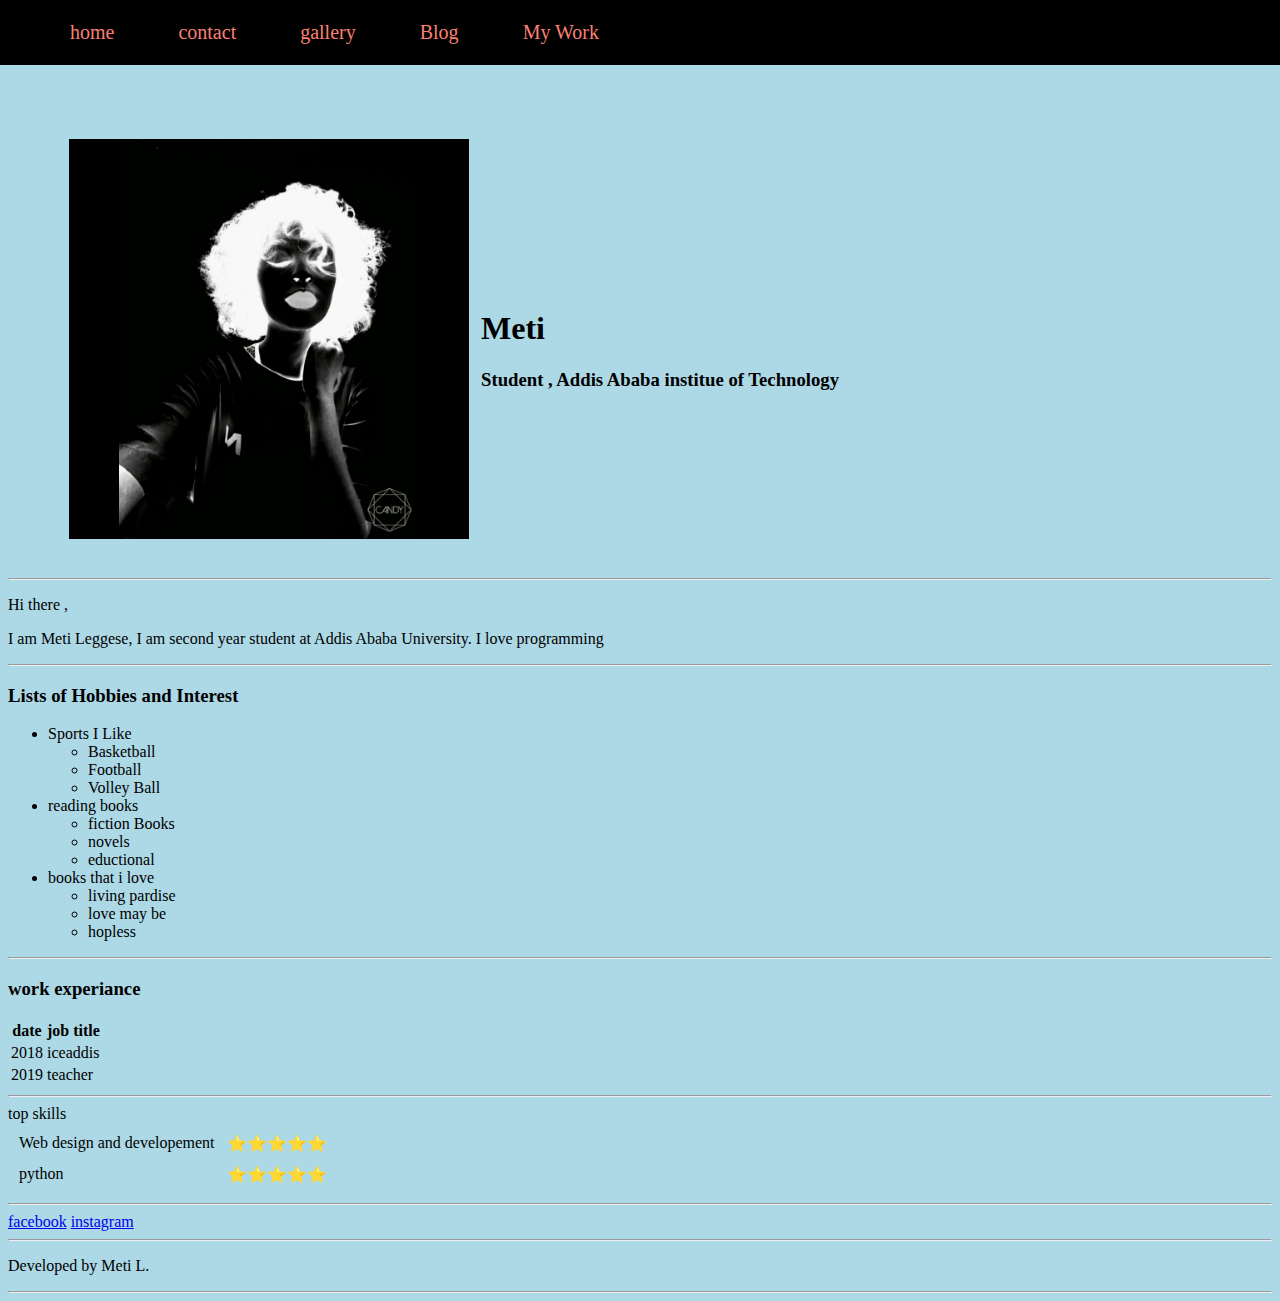
<file: index.html>
<!DOCTYPE html>
<html lang="en">
<head>
    <meta charset="UTF-8">
    <meta name="viewport" content="width=device-width, initial-scale=1.0">
    <meta http-equiv="X-UA-Compatible" content="ie=edge">
    <link rel="icon" href="icon.jpg">
    <link rel="stylesheet" href="./asset/css/style.css">
    <title>Meti

    </title>
</head>
<body>
    <header class="header">
        <nav>
            <ul>
                <li><a href="index.html ">home</a></li>
                <li><a href="contact.html">contact</a></li>
                <li><a href="gallery.html">gallery</a></li>
                <li><a href="blog.html">Blog</a></li>
                <li><a href="MyWork.html"> My Work </a></li>
            </ul>
        </nav>
    </header>
    <table cellspacing="10">
        <tr>
            <td>
                
    <img src="./asset/image/pp.jpg" alt="my pic" width="50%" height="50%" srcset="">
            </td>
            <td>
                    <h1>Meti</h1>
                    <h3>Student , Addis Ababa institue of Technology</h3>  
            </td>
        </tr>
    </table>
    <hr>
      
    <p>Hi there , </p>
    <p>I am Meti Leggese, I am second year student at Addis Ababa University. I love programming </p>
   <hr>

   
   <h3>Lists of Hobbies and Interest</h3>
   <ul> <li>Sports I Like
       <ul>
           <li>Basketball</li>
           <li>Football</li>
           <li>Volley Ball</li>
       </ul>

   </li>
   <li>reading books
       <ul>
           <li>fiction Books</li>
           <li>novels</li>
           <li>eductional </li>
       </ul>

   </li>
   <li>books that i love
       <ul>
           <li>living pardise</li>
           <li>love may be</li>
           <li>hopless</li>
       </ul>
   </li>
   </ul>
    <hr>
    <h3> work experiance</h3>
    <table>
        <tr>
        <th>date</th> 
        <th>job title</th>
        </tr>
        <tr>
            <td>2018</td>
            <td>iceaddis</td>
        </tr>
        <tr>
            <td>2019</td>
            <td>teacher</td>
        </tr>
    </table>
    <hr>
    <!--  table-->
    <table cellspacing="10">top skills
        <tr>
            <td> Web design and developement</td>
            <td>⭐⭐⭐⭐⭐</td>
        </tr>
        <tr>
            <td>python</td>
            <td>⭐⭐⭐⭐⭐</td>
        </tr>
    </table>

    <hr>
    <a href="http://www.facebook.com" target="_blank">facebook</a>
    <a href="http://www.instagram.com" target="_blank">instagram</a>
    <hr>
<footer>
    <p>Developed by Meti L.</p>
    <hr></footer>
    <!--  -->

</body>
</html>
</file>
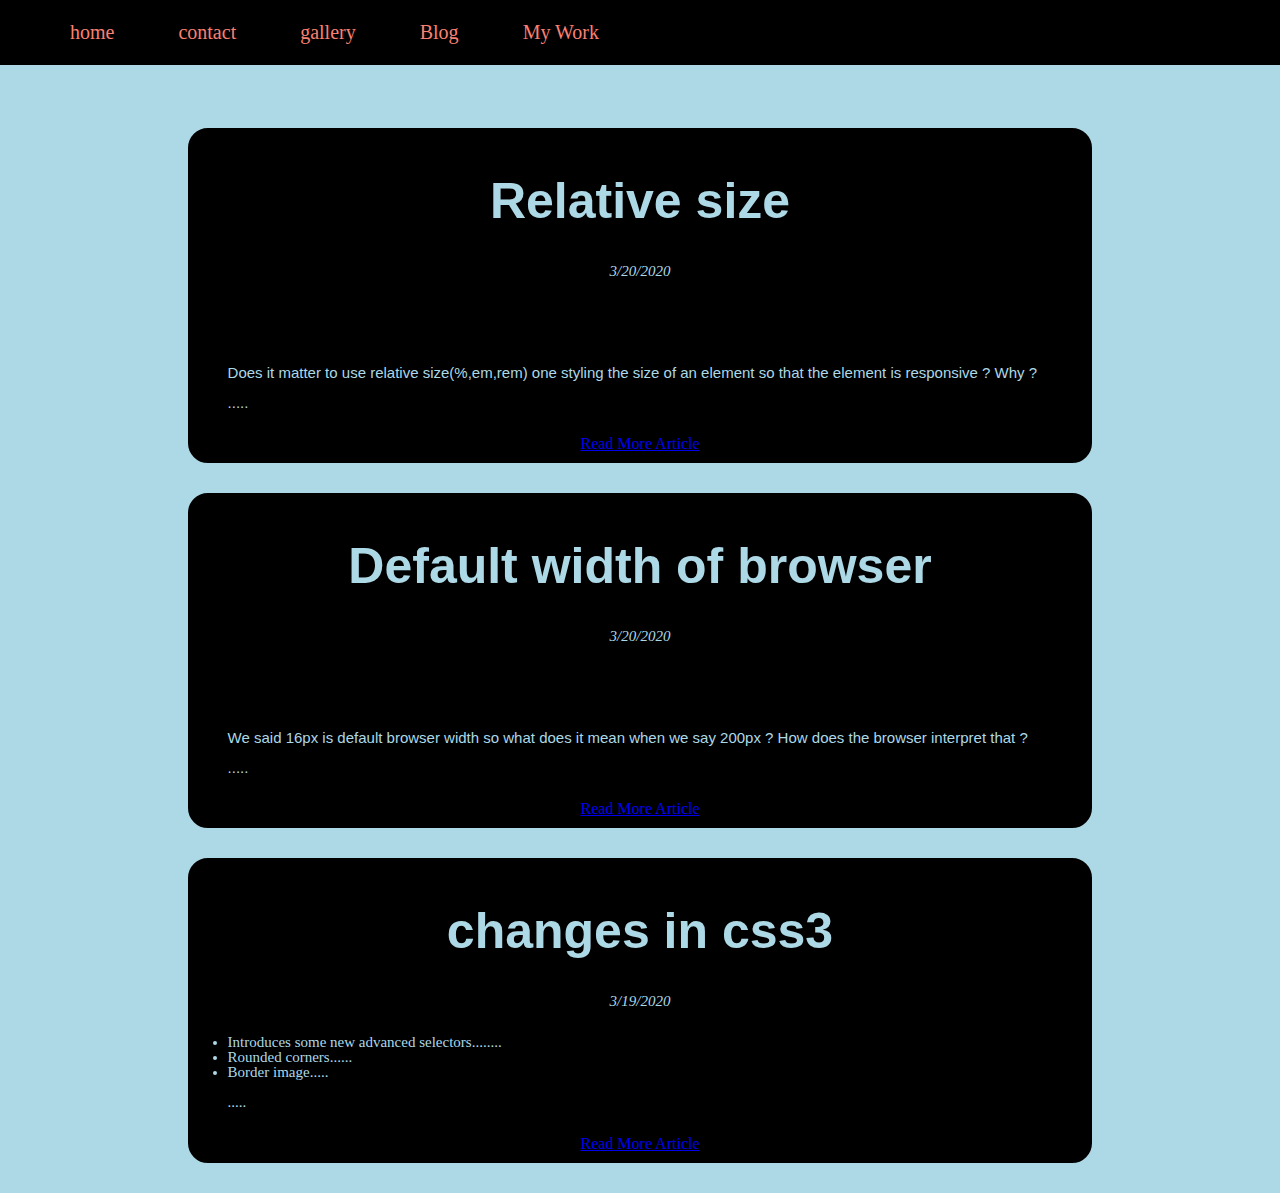
<file: blog.html>
<!DOCTYPE html>
<html lang="en">
<head>
    <meta charset="UTF-8">
    <meta name="viewport" content="width=device-width, initial-scale=1.0">
    <meta http-equiv="X-UA-Compatible" content="ie=edge">
    <title>Meti</title>
    <link rel="stylesheet" href="./asset/css/style.css">
  
</head>
<body>

  <header class="header">
      <nav>
          <ul>
              <li><a href="index.html ">home</a></li>
              <li><a href="contact.html">contact</a></li>
              <li><a href="gallery.html">gallery</a></li>
              <li><a href="blog.html">Blog</a></li>
              <li><a href="MyWork.html"> My Work </a></li>
          </ul>
      </nav>
  </header>
  <center>
    <div class="blog">
        <h1 class="title">Relative size</h1>
        <p class="date">3/20/2020</p>
        <article>
            <section>
          Does it matter to use relative size(%,em,rem) one styling the size of an element so that the element is responsive ? Why ?
          <p>.....</p>
          </section>
        </article>
        <a href="Relativesize.html" target="_blank" >Read More Article</Article></a>
        </div>
        <div class="blog">
            <h1 class="title">Default width of browser</h1>
            <p class="date">3/20/2020</p>
            <article>
                <section>
              We said 16px is default browser width so what does it mean when we say 200px ? How 
                does the browser interpret that ? 
              <p>.....</p>
              </section>
            </article>
            <a href="Browsersize.html" target="_blank" >Read More Article</Article></a>
            </div>
  
  <div class="blog">
  <h1 class="title">changes in css3</h1>
  <p class="date">3/19/2020</p>
  <article>
    <li>Introduces some new advanced selectors........</li>
    <li>Rounded corners......</li>
    <li>Border image.....</li>
    <p>.....</p>
  </article>
  <a href="changesOfCSS3.html" target="_blank" >Read More Article</Article></a>
  </div>
  </center>
  
  
</body>
</html>
</file>
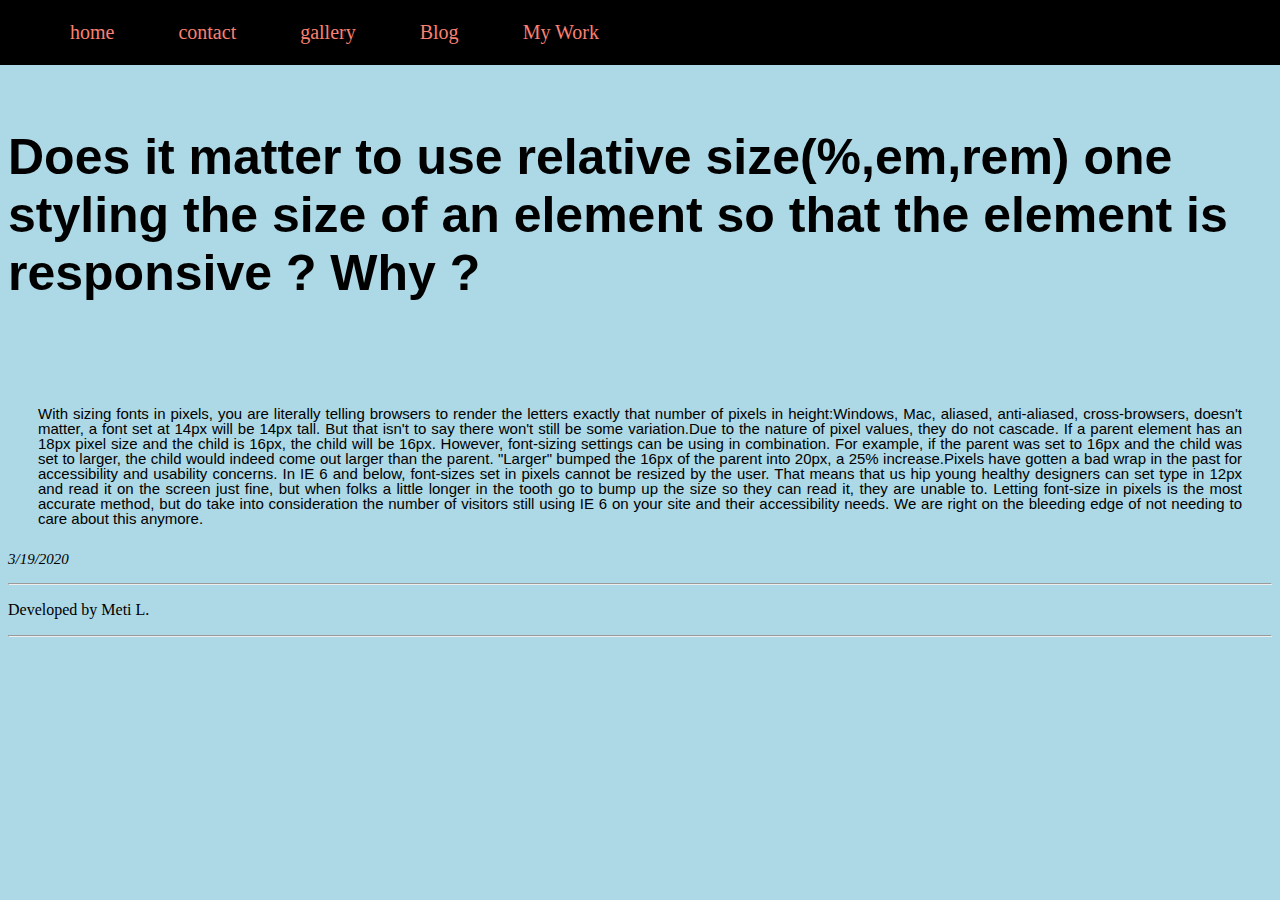
<file: Browsersize.html>
<!DOCTYPE html>
<html lang="en">
<head>
    <meta charset="UTF-8">
    <meta name="viewport" content="width=device-width, initial-scale=1.0">
    <meta http-equiv="X-UA-Compatible" content="ie=edge">
    <title>blog</title>
    <link rel="stylesheet" href="./asset/css/style.css">
    
</head>
<body>
  
  <header class="header">
      <nav>
          <ul>
              <li><a href="index.html ">home</a></li>
              <li><a href="contact.html">contact</a></li>
              <li><a href="gallery.html">gallery</a></li>
              <li><a href="blog.html">Blog</a></li>
              <li><a href="MyWork.html"> My Work </a></li>
          </ul>
      </nav>
  </header>
  </div>
   <h1 class="title">Does it matter to use relative size(%,em,rem) one styling the size of an element so that the element is responsive ? Why ?</h1>
  <article>
    <section>
        With sizing fonts in pixels, you are literally telling browsers to render the letters exactly that number of pixels in height:Windows, Mac, aliased, anti-aliased, cross-browsers, doesn't matter, a font set at 14px will be 14px tall. But that isn't to say there won't still be some variation.Due to the nature of pixel values, they do not cascade. If a parent element has an 18px pixel size and the child is 16px, the child will be 16px. However, font-sizing settings can be using in combination. For example, if the parent was set to 16px and the child was set to larger, the child would indeed come out larger than the parent. "Larger" bumped the 16px of the parent into 20px, a 25% increase.Pixels have gotten a bad wrap in the past for accessibility and usability concerns. In IE 6 and below, font-sizes set in pixels cannot be resized by the user. That means that us hip young healthy designers can set type in 12px and read it on the screen just fine, but when folks a little longer in the tooth go to bump up the size so they can read it, they are unable to. Letting font-size in pixels is the most accurate method, but do take into consideration the number of visitors still using IE 6 on your site and their accessibility needs. We are right on the bleeding edge of not needing to care about this anymore.
</section>
  </article>
  <p class="date">3/19/2020</p>
  <footer>
    <hr>
<p>Developed by Meti L.</p>
    <hr>
    </footer>
</body>
</html>
</file>
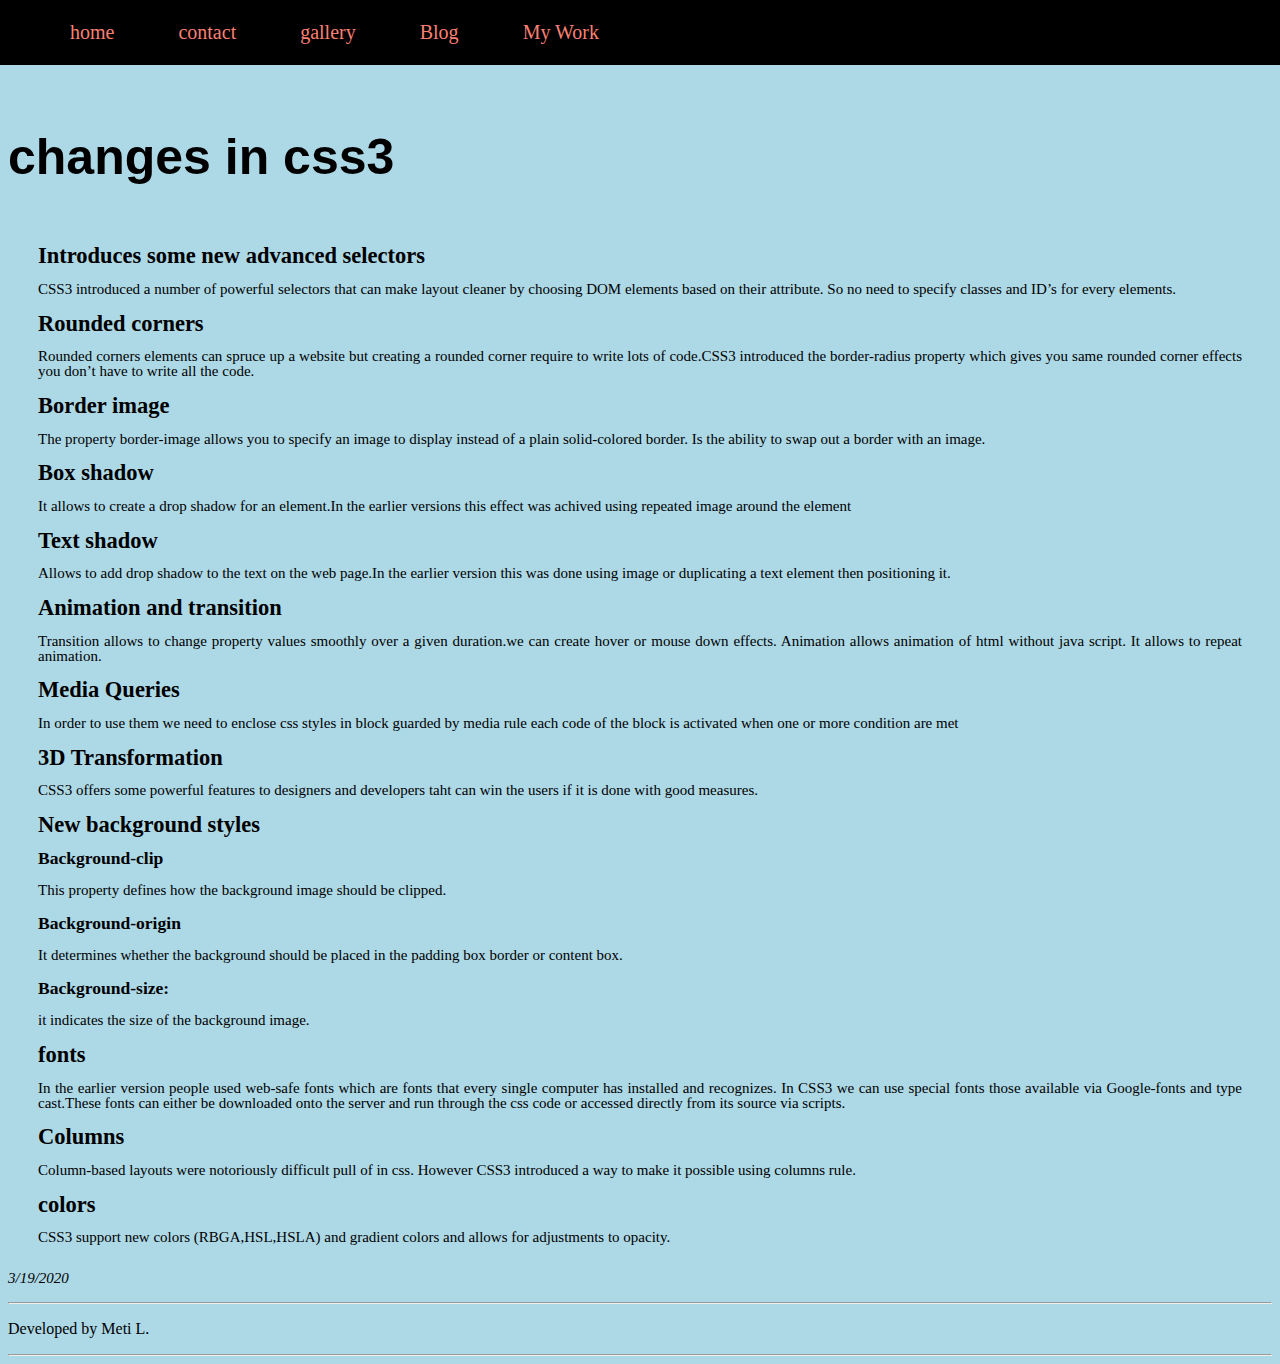
<file: changesOfCSS3.html>
<!DOCTYPE html>
<html lang="en">
<head>
    <meta charset="UTF-8">
    <meta name="viewport" content="width=device-width, initial-scale=1.0">
    <meta http-equiv="X-UA-Compatible" content="ie=edge">
    <title>Blog</title>
    <link rel="icon" href="icon.jpg">
    <link rel="stylesheet" href="./asset/css/style.css">
  
</head>
<body>
 
  <header class="header">
      <nav>
          <ul>
              <li><a href="index.html ">home</a></li>
              <li><a href="contact.html">contact</a></li>
              <li><a href="gallery.html">gallery</a></li>
              <li><a href="blog.html">Blog</a></li>
              <li><a href="MyWork.html"> My Work </a></li>
          </ul>
      </nav>
  </header>
  </div>
   <h1 class="title">changes in css3</h1>
  <article>
    <h2>Introduces some new advanced selectors</h2>
    CSS3 introduced a number of powerful selectors that can make layout cleaner by choosing DOM elements based on their attribute. So no need to specify classes and ID’s for every elements.
    <h2>Rounded corners</h2>
    Rounded corners elements can spruce up a website but creating a rounded corner require to write lots of code.CSS3 introduced the border-radius property which gives you same rounded corner effects you don’t have to write all the code.
    <h2>Border image</h2>
    The property border-image allows you to specify an image to display instead of a plain solid-colored border. Is the ability to swap out a border with an image.
    <h2>Box shadow</h2>
    It allows to create a drop shadow for an element.In the earlier versions this effect was achived using repeated image around the element 
    <h2>Text shadow</h2>
    Allows to add drop shadow to the text on the web page.In the earlier version this was done using image or duplicating a text element then positioning it.  
    <h2>Animation and transition</h2>
    Transition  allows to change property values smoothly over a given duration.we can create hover or mouse down effects.
    Animation allows animation of html without java script. It allows to repeat animation. 
    <h2>Media Queries</h2>
    In order to use them we need to enclose css styles in block guarded by media rule each code of the block is activated when one or more condition are met
    <h2>3D Transformation</h2>
    CSS3 offers some powerful features to designers and developers taht can win the users if it is done with good measures.
   <h2>New background styles</h2>
    <h3>Background-clip</h3>This property defines how the background image should be clipped.
    <h3>Background-origin</h3> It determines whether the background should be placed in the padding box border or content box.
    <h3>Background-size:</h3> it indicates the size of the background image.
    <h2> fonts</h2>
    In the earlier version people used web-safe fonts which are fonts that every single computer has installed and recognizes. In CSS3  we can use special fonts those available via Google-fonts and type cast.These fonts can either be downloaded onto the server and run through the css code or accessed directly from its source via scripts.
    <h2>Columns</h2>
    Column-based layouts were notoriously difficult pull of in css. However CSS3 introduced a way to make it possible using columns rule.
    <h2> colors</h2>
    CSS3 support new colors (RBGA,HSL,HSLA) and gradient colors and allows for adjustments to opacity.
  </article>
  <p class="date">3/19/2020</p>
  <footer>
    <hr>
    <p>Developed by Meti L.</p>
    <hr>
    </footer>
</body>
</html>
</file>
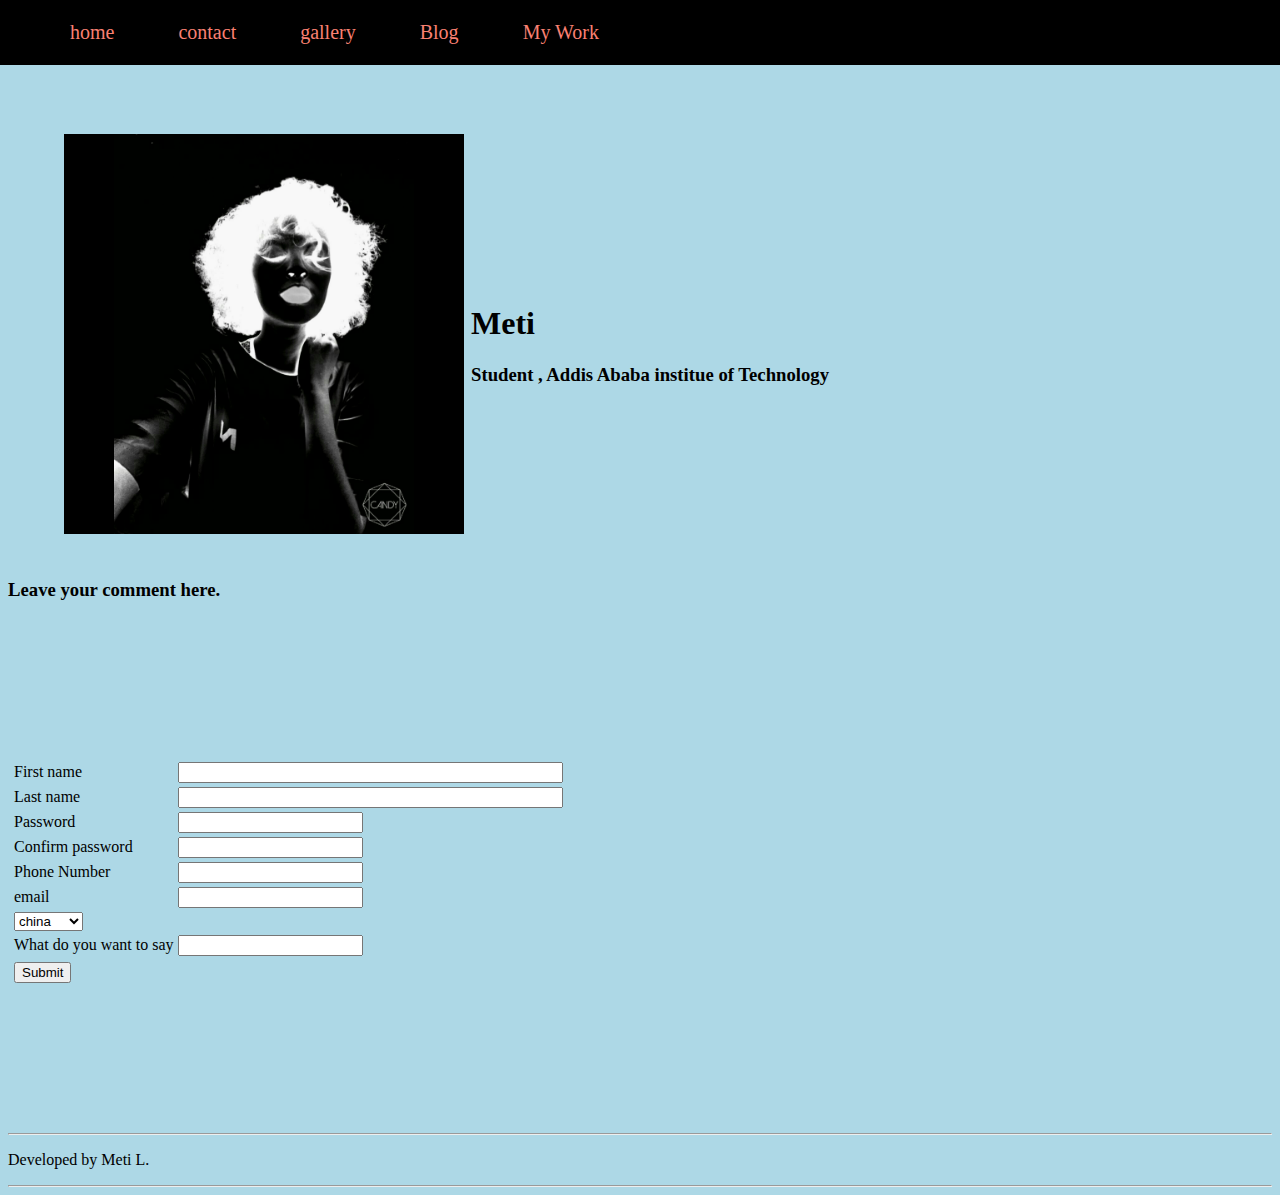
<file: contact.html>
<!DOCTYPE html>
<html lang="en">
<head>
    <meta charset="UTF-8">
    <meta name="viewport" content="width=device-width, initial-scale=1.0">
    <meta http-equiv="X-UA-Compatible" content="ie=edge">
    <link rel="icon" href="icon.jpg">
    <link rel="stylesheet" href="./asset/css/style.css">
    
    <title>Contact</title>

</head>
<body>
    <header class="header">
        <nav>
            <ul>
                <li><a href="index.html ">home</a></li>
                <li><a href="contact.html">contact</a></li>
                <li><a href="gallery.html">gallery</a></li>
                <li><a href="blog.html">Blog</a></li>
                <li><a href="MyWork.html"> My Work </a></li>
            </ul>
        </nav>
    </header>
        <table cellspacing="5">
                <tr>
                    <td>
                        
            <img src="./asset/image/pp.jpg" alt="my pic" width="50%" height="50%" srcset="">
                    </td>
                    <td>
                            <h1>Meti</h1>
                            <h3>Student , Addis Ababa institue of Technology</h3>  
                    </td>
                </tr>
                </table>
    <h3>Leave your comment here.</h3>
    <table>
    <tr>
<td>
    
<form action="POST" mail-to;"se.meti.leggese@gmail.com">
        <table><tr>
        <td><label for="fname">First name</label></td>
        <td>
        <input type="text" name="fname"id= "fname" required size="45"pattern="[a-z]"></td></tr>
        <tr>
        <td>
        <label for="lname">Last name</label></td>
        <td>
        <input type="text" name="lname" id="lname"required size="45"pattern="[a-z]"></label></td>
        </tr>
    <tr>
        <td>
            <label for="password">Password</label>
        </td>
        <td>
        <input type="password" name ="password" id= "password" required="15"pattern="[a-z][0-9]">
        </td>
    </tr>
<tr>
        <td><label for="confirm password">Confirm password</label></td>
       <td><input type="password" name=cpassword id= "cpassword" required="15"pattern="[a-z][0-9]"></td>
    </tr>
    <tr>
        <td><label for="phone number">Phone Number</label></td>
        <td><input type="tel" id="Pno" name="Pno"></td>
    </tr>
        <tr>
        <td>
        <label for="email">email</label></td>
        <td><input type="email" name="email" multiple></td>
</tr>
<tr>
    <td>
        <select name="country" id="">country
        <option value="china">china</option>
        <option value="ethiopia">ethiopia</option>
        <option value="USA">USA</option>
        </select>
        </td>
        </tr>
        <tr><td>
        <label for="detail">What do you want to say</label></td>
        <td>
        <input type="text" name="detail"></td></tr>
        <tr></tr>
        <tr><td><input type="submit" value="Submit"></td>
</tr>
</table>
</form>
</td>
<td><div class="mapouter"><div class="gmap_canvas"><iframe width="600" height="500" id="gmap_canvas" src="https://maps.google.com/maps?q=Addis%20Ababa%20institute%20of%20technology&t=&z=13&ie=UTF8&iwloc=&output=embed" frameborder="0" scrolling="no" marginheight="0" marginwidth="0"></iframe><a href="https://www.divi-discount.com">divi-discount.com</a></div><style>.mapouter{position:relative;text-align:right;height:500px;width:600px;}.gmap_canvas {overflow:hidden;background:none!important;height:500px;width:600px;}</style></div>
</tr>
</table>
<footer>
    <hr>
    <p>Developed by Meti L.</p>
    <hr>
    </footer>
</body>
</html>
</file>
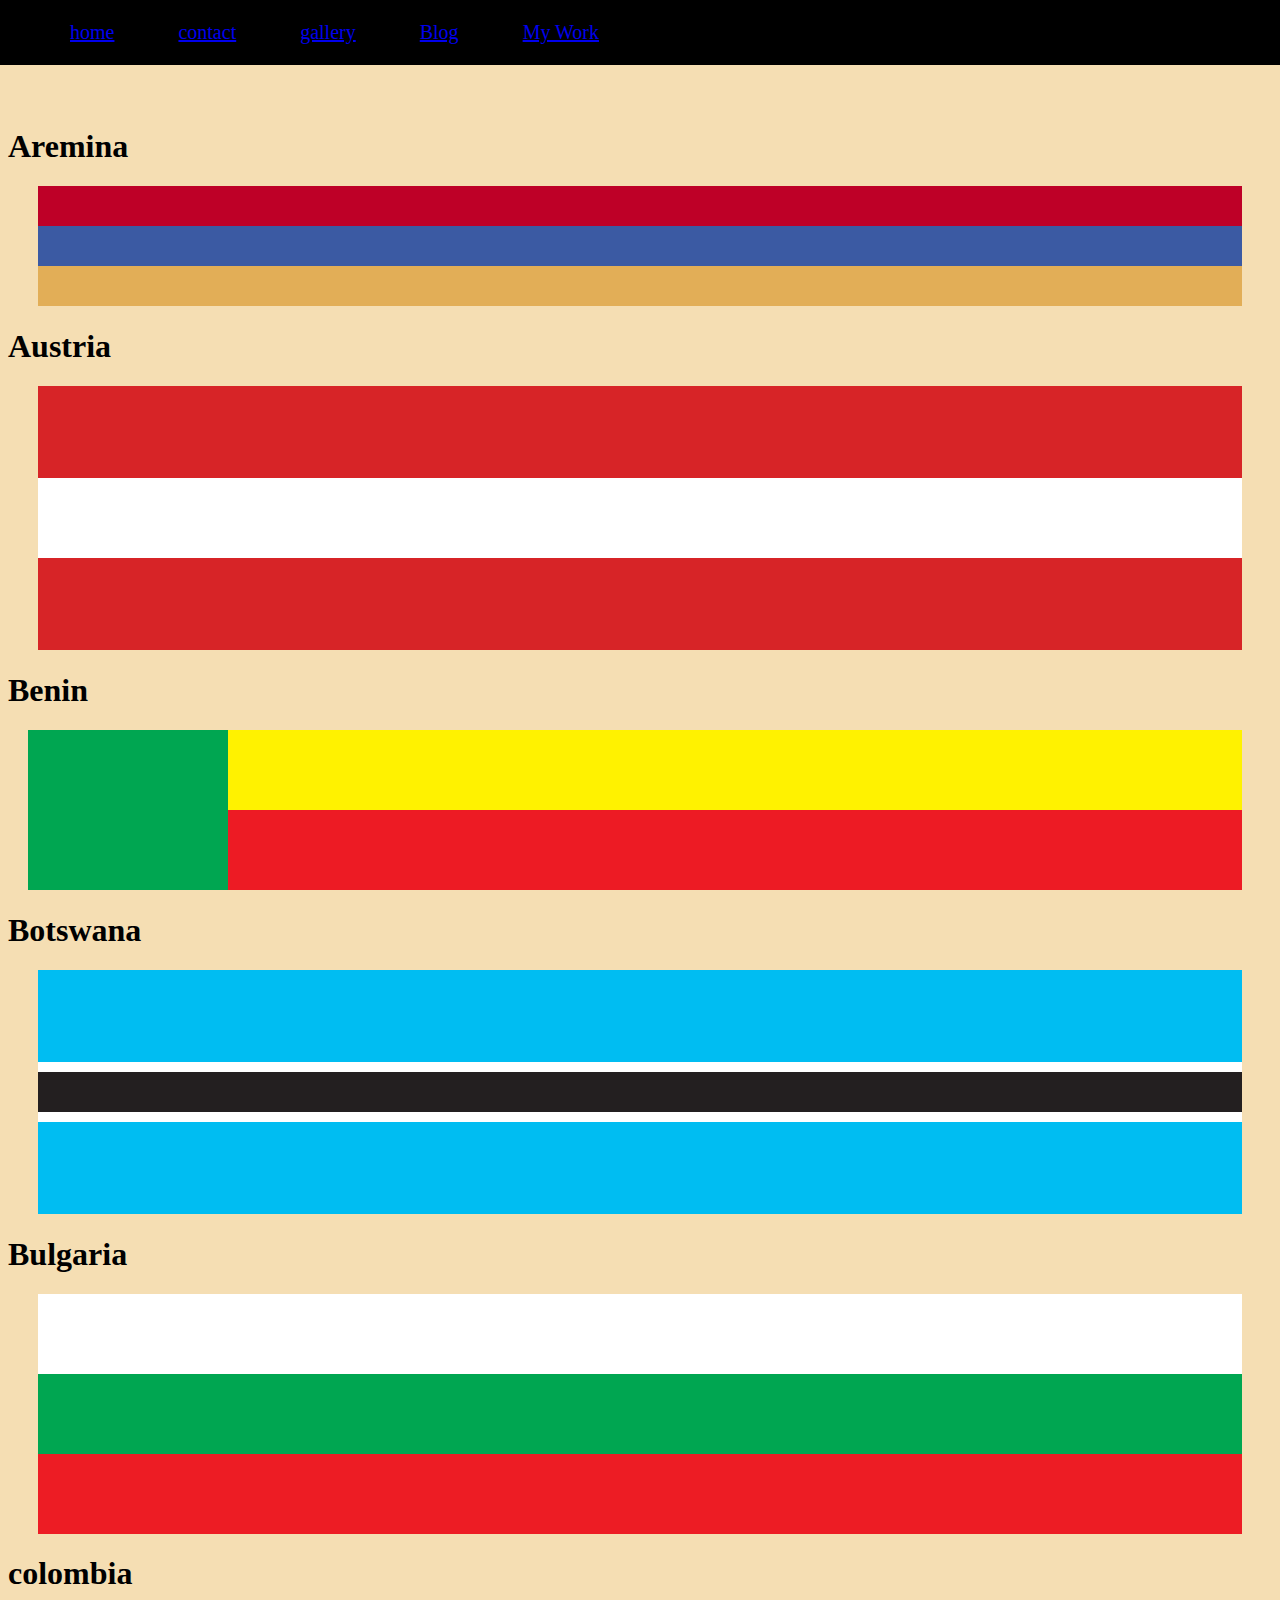
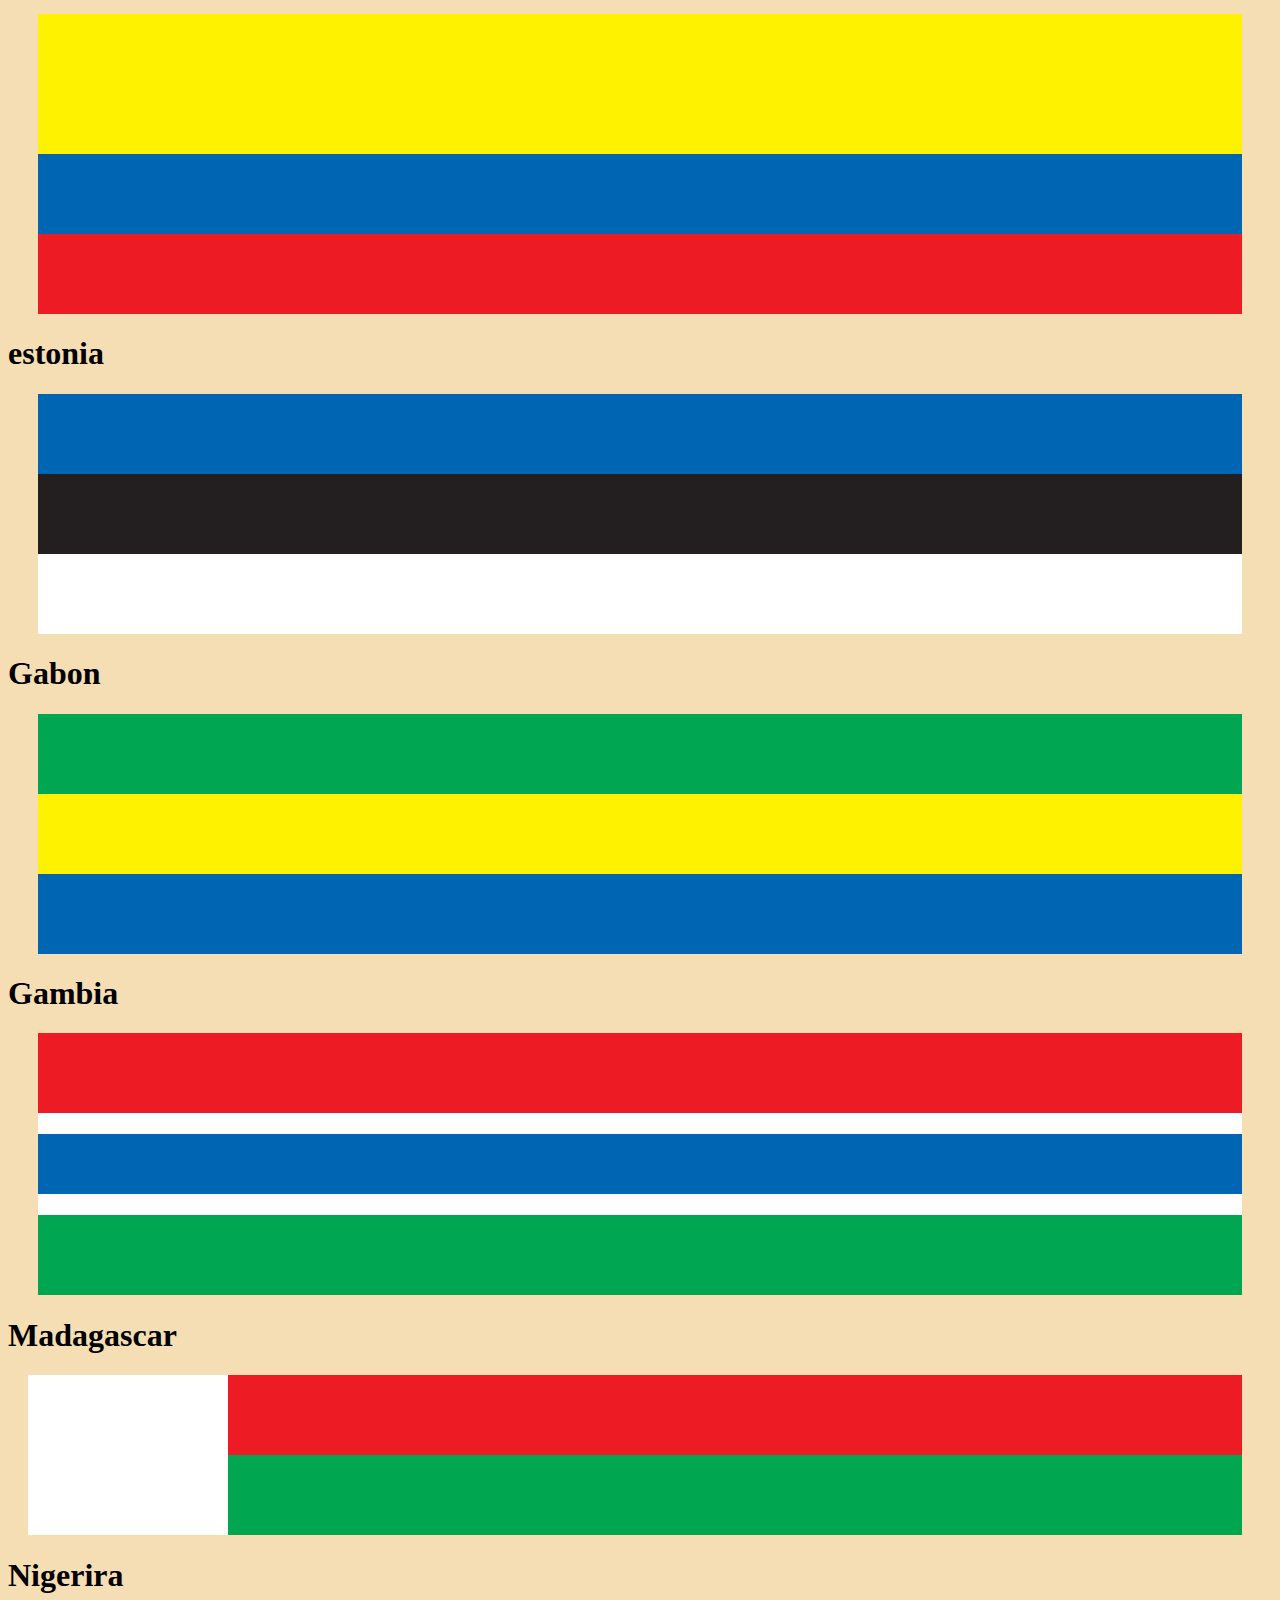
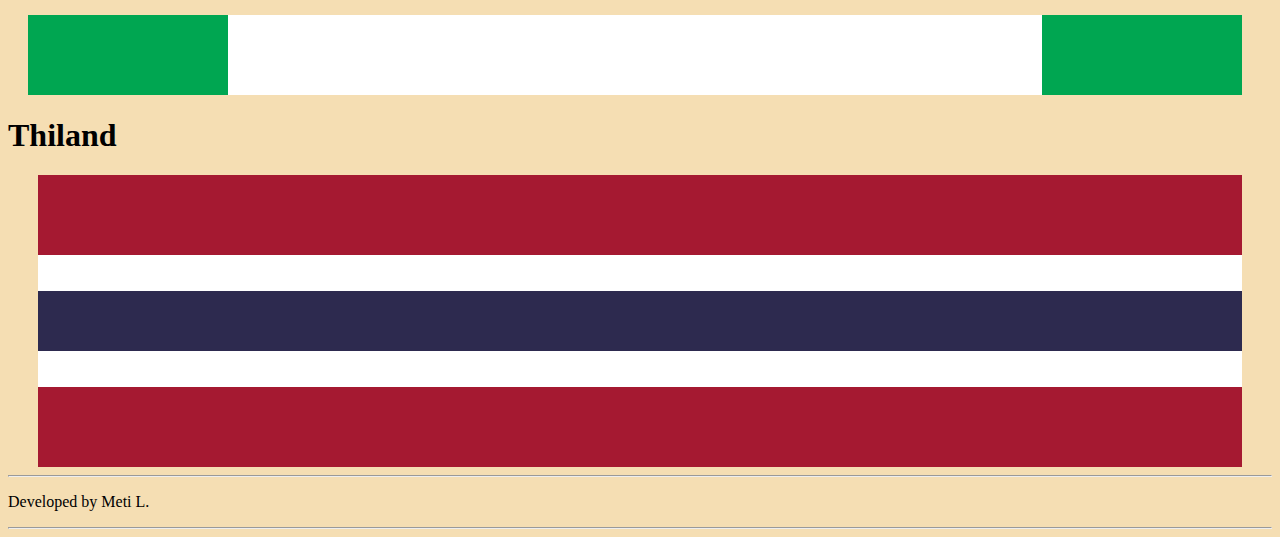
<file: flags.html>
<!DOCTYPE html>
<html lang="en">
<head>
    <meta charset="UTF-8">
    <meta name="viewport" content="width=device-width, initial-scale=1.0">
    <link rel="stylesheet" href="./asset/css/flag.css">
    <link rel="icon" href="icon.jpg">
    <title>Flag</title>

</head>
<body>
    <header class="header">
        <nav>
            <ul>
                <li><a href="index.html ">home</a></li>
                <li><a href="contact.html">contact</a></li>
                <li><a href="gallery.html">gallery</a></li>
                <li><a href="blog.html">Blog</a></li>
                <li><a href="MyWork.html"> My Work </a></li>
            </ul>
        </nav>
    </header>
    <h1>Aremina</h1>
    <div id="aremina">
        <p id="ared"></p>
        <p id="ablue"></p>
        <p id="ayellow" ></p>
    </div>

    <h1>Austria</h1>
    <div class="austria">
        <p class="austria"></p>
        <p class="awhite"></p>
        <p class="austria"></p>
    </div>

    <h1>Benin</h1>
    <div id="benin">
        <p id="beniyellow"></p>
        <p id="benired"></p>
    </div>
    <h1>Botswana</h1>
    <div class="bblue">
    <p class="bblue"></p>
    <p id="bblack"> </p>
    <p class="bblue"></p>
    </div>
    <h1>Bulgaria</h1>
    <div id="bulgaria">
        <p class="awhite" id="bwhite"></p>
        <p id="bgreen"></p>
        <p class="bred"></p>
    </div>
<h1> colombia</h1>
    <div>
        <p id="cyellow"></p>
        <p id="cblue"></p>
        <p class="bred"> </p>
    </div>
    <h1>estonia</h1>
    <div id="estonia">
        <p id="estblue"></p>
        <p id="estblack"></p>
        <p id="estwhite"></p>
    </div>
    <h1>Gabon</h1>
    <div>
        <p id="gabgreen"></p>
        <p id="gabyellow"></p>
        <p id="gablue"></p>
    </div>
    <h1>Gambia</h1>
    <div id="gambia">
        <p id="gamred"></p>
        <p id="gamblue"></p>
        <p id="gamgreen"></p>
    </div>
    <h1>Madagascar</h1>
    <div id="mada">
        <p id="mred"></p>
        <p id="mgreen"></p>
    </div>

    <h1>Nigerira</h1>
    <div id="nig">
<p id="nigwhite"></p>
    </div>
    <h1>Thiland</h1>
    <div id="thi">
        <p class="thired"></p>
        <p id="thiblue"></p>
        <p class="thired"></p>
    </div>
    <footer>
        <hr>
        <p>Developed by Meti L.</p>
        <hr>
        </footer>

    
</body>
</html>
</file>
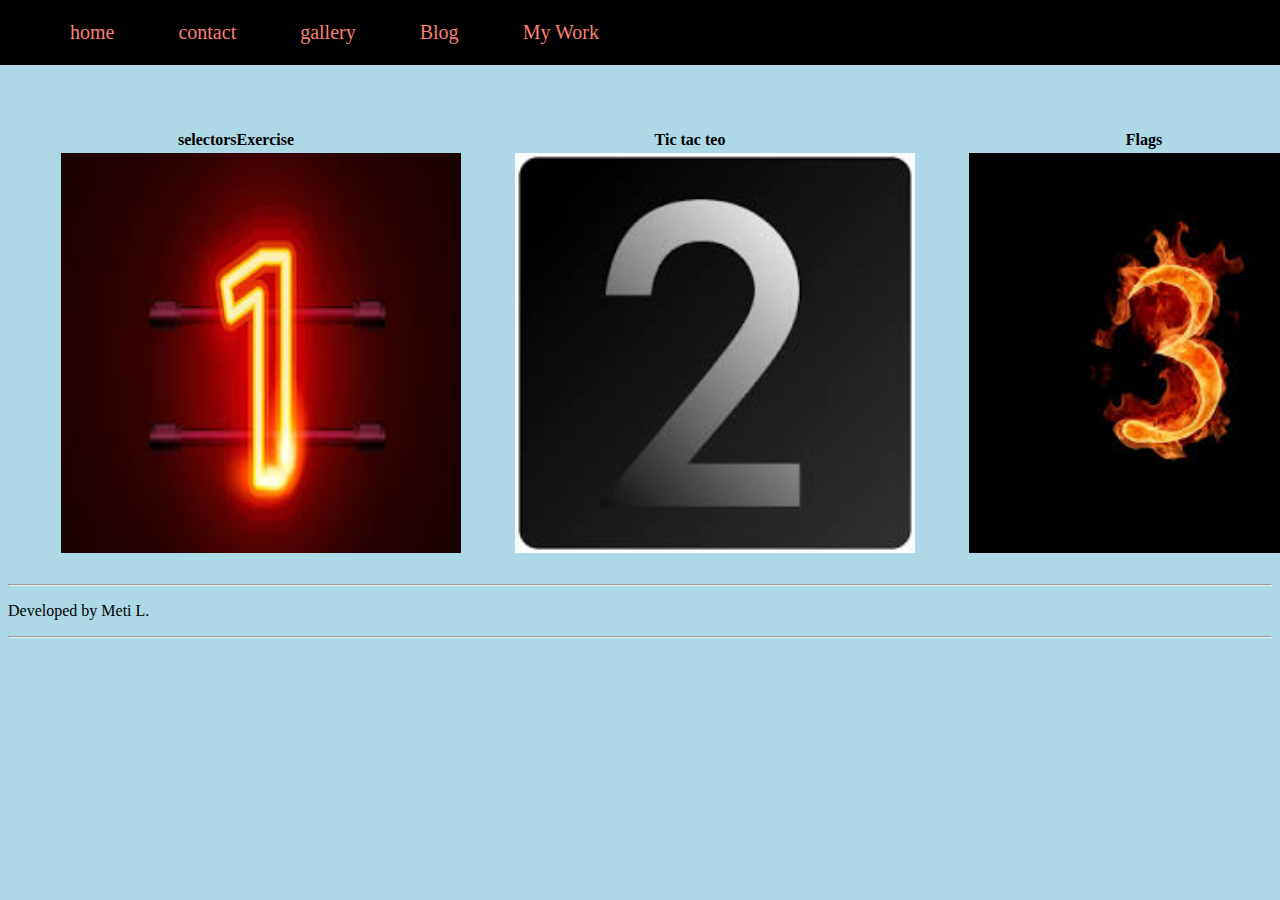
<file: MyWork.html>
<!DOCTYPE html>
<html lang="en">
<head>
    <meta charset="UTF-8">
    <meta name="viewport" content="width=device-width, initial-scale=1.0">
    <title>My works</title>
    <link rel="stylesheet" href="./asset/css/style.css">
</head>
<body>
    <header class="header">
        <nav>
            <ul>
                <li><a href="index.html ">home</a></li>
                <li><a href="contact.html">contact</a></li>
                <li><a href="gallery.html">gallery</a></li>
                <li><a href="blog.html">Blog</a></li>
                <li><a href="MyWork.html"> My Work </a></li>
            </ul>
        </nav>
    </header>
    </div>
    <div class="works">
        <table>
            <tr width=100%>
                <th>selectorsExercise</th>
                <th> Tic tac teo</th>
                <th>Flags</th>
            </tr>
            <tr>
    <td> <a href="selectorsExercise.html" target="_blank"><img src="/asset/image/1.jpg" alt="Answer for number 1" class="workimg"></a></td>
    <td><a href="tictac.html" target="_blank"><img src="./asset/image/2.jpg" alt=" tic tac teo" srcset="" class="workimg"></a></td>
    <td><a href="flags.html" target="_blank"><img src="./asset/image/3.jpg" alt=" Flags page" class="workimg"></a></td>
</tr></table>
</div>

    <footer>
        <hr>
        <p>Developed by Meti L.</p>
        <hr>
        </footer>
</body>
</html>
</file>
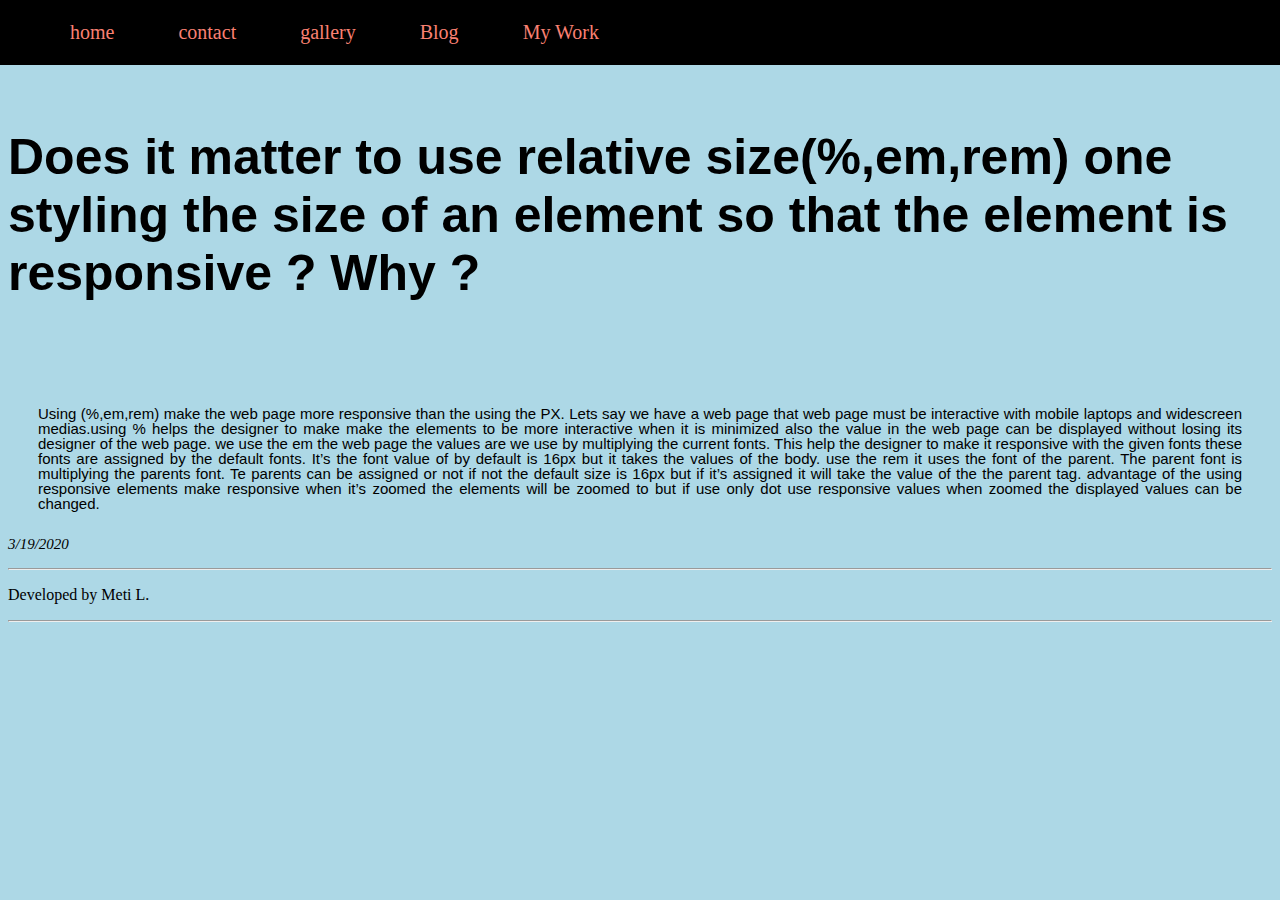
<file: Relativesize.html>
<!DOCTYPE html>
<html lang="en">
<head>
    <meta charset="UTF-8">
    <meta name="viewport" content="width=device-width, initial-scale=1.0">
    <meta http-equiv="X-UA-Compatible" content="ie=edge">
    <title>Meti</title>
    <link rel="stylesheet" href="./asset/css/style.css">
    <!-- <style> p{
        style="color:red";
     } </style> -->
</head>
<body>
  <!-- inline  
  <h1 style="color: aliceblue;">This is inline css</h1>  -->
  <header class="header">
      <nav>
          <ul>
              <li><a href="index.html ">home</a></li>
              <li><a href="contact.html">contact</a></li>
              <li><a href="gallery.html">gallery</a></li>
              <li><a href="blog.html">Blog</a></li>
              <li><a href="MyWork.html"> My Work </a></li>
          </ul>
      </nav>
  </header>
  </div>
   <h1 class="title">Does it matter to use relative size(%,em,rem) one styling the size of an element so that the element is responsive ? Why ?</h1>
  <article>
    <section>
    Using (%,em,rem) make the web page more responsive than the using the PX. Lets say we have a web page that web page must be interactive with mobile laptops and widescreen medias.using % helps the designer to make make the elements to be more interactive when it is minimized also the value in the web page can be displayed without losing its designer of the web page.
 we use the em the web page the values are we use by multiplying the current fonts. This help the designer to make it responsive with the given fonts these fonts are assigned by the default fonts. It’s the font value of by default is 16px but it takes the values of the body.
 use the rem it uses the font of the parent. The parent font is multiplying the parents font. Te parents can be assigned or not if not the default size is 16px but if it’s assigned it will take the value of the the parent tag.
 advantage of the using responsive elements make responsive when it’s zoomed the elements will be zoomed to but if use only dot use responsive values when zoomed the displayed values can be changed.
  
</section>
  </article>
  <p class="date">3/19/2020</p>
  <footer>
    <hr>
<p>Developed by Meti L.</p>
    <hr>
    </footer>
</body>
</html>
</file>
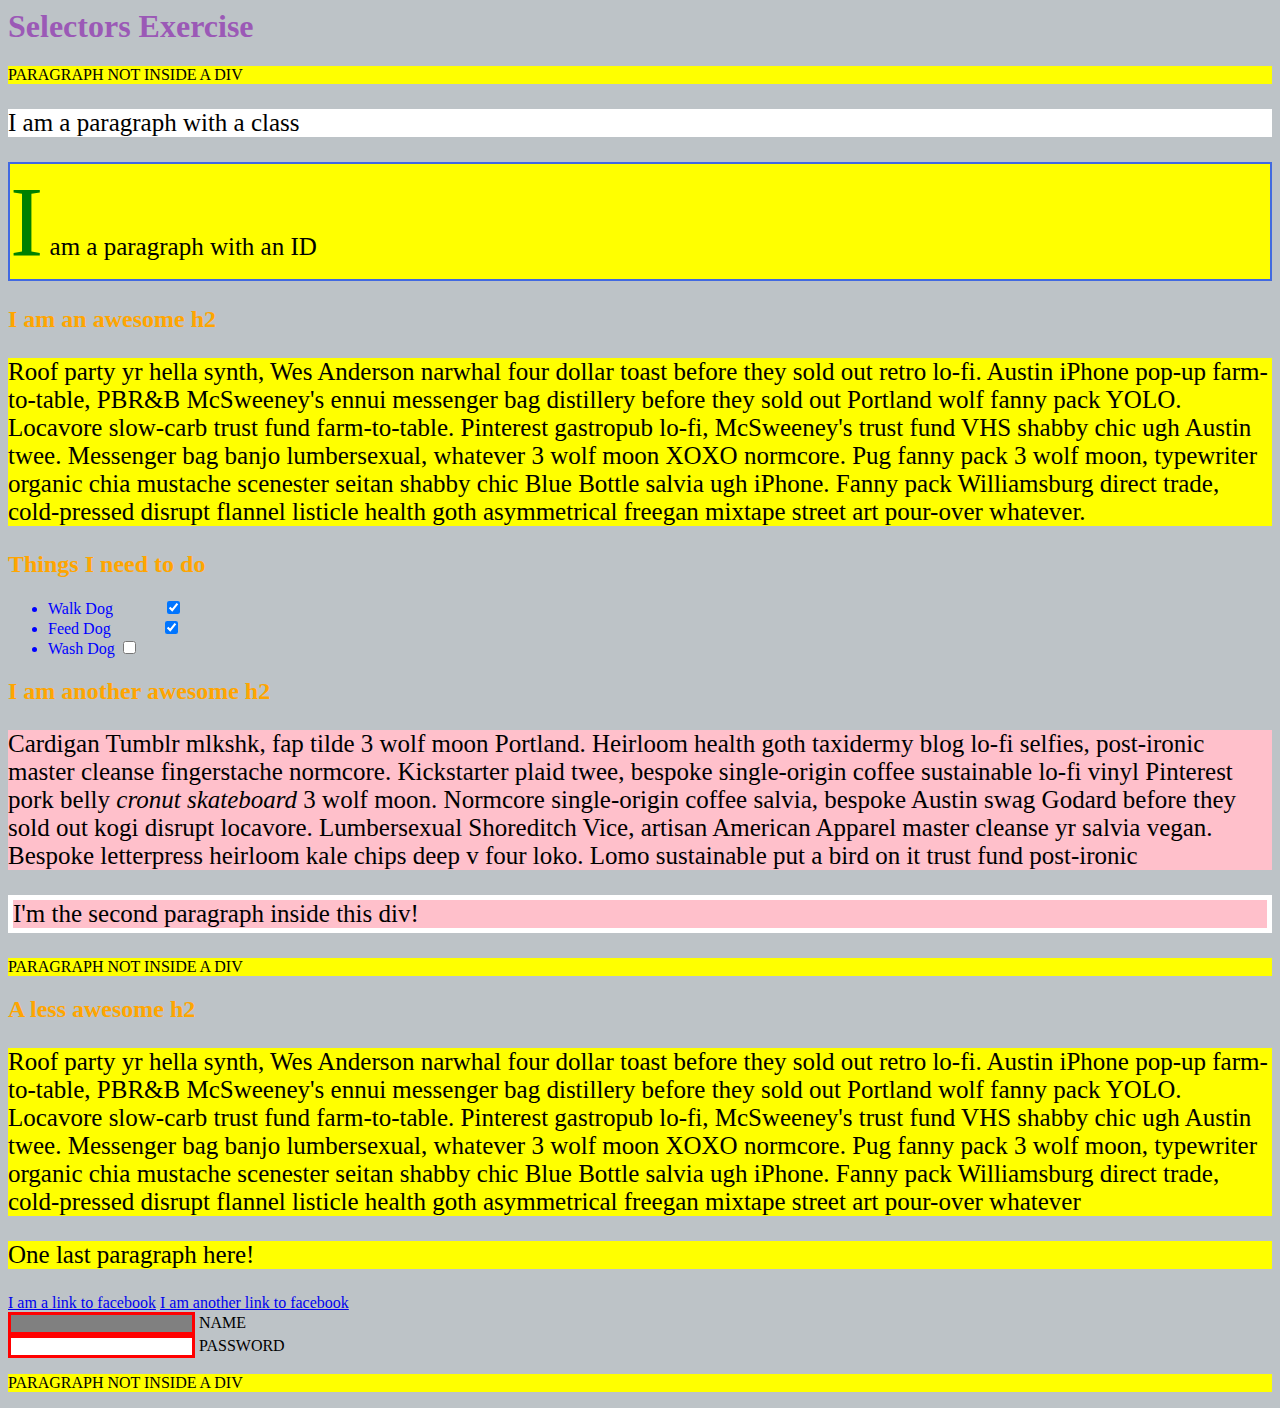
<file: selectorsExercise.html>
<html>
<head>
  <meta charset="UTF-8">
  <title>Selectors Exercise</title>
  <link rel="stylesheet" type="text/css" href="./asset/css/selectors.css">
  <link rel="icon" href="icon.jpg">
</head>
<body>
  <h1>Selectors Exercise</h1>

<p>PARAGRAPH NOT INSIDE A DIV</p>

<div>
  <p class="hello">I am a paragraph with a class</p>
  <p id="special">I am a paragraph with an ID</p>

  <h2>I am an awesome h2</h2>
  
  
  <p>Roof party yr hella synth, Wes Anderson narwhal four dollar toast before they sold out retro lo-fi. Austin iPhone pop-up farm-to-table, PBR&B McSweeney's ennui messenger bag distillery before they sold out Portland wolf fanny pack YOLO. Locavore slow-carb trust fund farm-to-table. Pinterest gastropub lo-fi, McSweeney's trust fund VHS shabby chic ugh Austin twee. Messenger bag banjo lumbersexual, whatever 3 wolf moon XOXO normcore. Pug fanny pack 3 wolf moon, typewriter organic chia mustache scenester seitan shabby chic Blue Bottle salvia ugh iPhone. Fanny pack Williamsburg direct trade, cold-pressed disrupt flannel listicle health goth asymmetrical freegan mixtape street art pour-over whatever.</p>

</div>

<div>
  <h2>Things I need to do</h2>

  <ul>
    <li>Walk Dog <input type="checkbox" checked> </li>
    <li>Feed Dog <input type="checkbox" checked> </li>
    <li>Wash Dog <input type="checkbox"></li>
  </ul>
</div>

<div>
  <h2>I am another awesome h2</h2>

  <p>Cardigan Tumblr mlkshk, fap tilde 3 wolf moon Portland. Heirloom health goth taxidermy blog lo-fi selfies, post-ironic master cleanse fingerstache normcore. Kickstarter plaid twee, bespoke single-origin coffee sustainable lo-fi vinyl Pinterest pork belly <em>cronut skateboard</em> 3 wolf moon. Normcore single-origin coffee salvia, bespoke Austin swag Godard before they sold out kogi disrupt locavore. Lumbersexual Shoreditch Vice, artisan American Apparel master cleanse yr salvia vegan. Bespoke letterpress heirloom kale chips deep v four loko. Lomo sustainable put a bird on it trust fund post-ironic</p>

  <p>I'm the second paragraph inside this div!</p>
</div>

<p>PARAGRAPH NOT INSIDE A DIV</p>


<div>
  <h2>A less awesome h2</h2>

  <p>Roof party yr hella synth, Wes Anderson narwhal four dollar toast before they sold out retro lo-fi. Austin iPhone pop-up farm-to-table, PBR&B McSweeney's ennui messenger bag distillery before they sold out Portland wolf fanny pack YOLO. Locavore slow-carb trust fund farm-to-table. Pinterest gastropub lo-fi, McSweeney's trust fund VHS shabby chic ugh Austin twee. Messenger bag banjo lumbersexual, whatever 3 wolf moon XOXO normcore. Pug fanny pack 3 wolf moon, typewriter organic chia mustache scenester seitan shabby chic Blue Bottle salvia ugh iPhone. Fanny pack Williamsburg direct trade, cold-pressed disrupt flannel listicle health goth asymmetrical freegan mixtape street art pour-over whatever</p>

  <p>One last paragraph here!</p>

  <a href="http://www.facebook.com">I am a link to facebook</a>
  <a href="http://www.facebook.com">I am another link to facebook</a>
  <br>

  <input type="text" name="name" /><label> Name</label><br/>
  <input type="password" name="password" /><label> Password</label><br/>

</div>

<p>PARAGRAPH NOT INSIDE A DIV</p>

</body>
</html>
</file>
<file: asset/css/style.css>
body{
    background-color:lightblue;
    color:black;
    margin-top: 10%;

}
header{
    position: fixed;
    width: 100%;
    top:0; 
    left: 0;
    background-color:rgba(0,0,0,1);
    color: salmon;
    margin-left:0;
    border-left: 0px;
    padding-left: 0px;
    display: flex;
}

section {
    margin-top: 60px;
    font-family:Arial, Helvetica, sans-serif;
   }
   article {
    font-size: 15px;
    text-align: justify;
    line-height: 15px;
    padding: 10px 30px;
   }
   .title {
    font-size: 50px;
    font-weight: bold;
    font-family: 'Lucida Sans', 'Lucida Sans Regular', 'Lucida Grande', 'Lucida Sans Unicode', Geneva, Verdana, sans-serif;
   }
   .date {
    font-style: italic;
    font-size: 15px;
    text-transform: uppercase; }
    nav>ul>li{
        display:inline-block;
        padding:5px 30px;
        font-size: 20px;
    }
    nav>ul>li>a{
        text-decoration: none;
        color:salmon;
        align-self:center;
    }
 
    nav>ul>li:hover{ 
        background-color: lightgray;
        color: black;
     }
     @media screen and (max-width: 2000px) {
        .header>nav>ul>li> a {
          float: none;
          width: 100%;
        }
      }
      img{
        float: left;
        width: 400px;
        height:400px;
        margin-left:50px;
        margin-bottom: 20px;
      }
      #galleryh3{
        font-family: Arial, Helvetica, sans-serif;
        text-transform: capitalize;
        text-align: center;
        font-size: 2rem;
        border-bottom: 10px black solid;
    }
    footer{
        position: relative;
    bottom: 0;
        left: 0;
        
        }
    .workimg:hover{
        width: 250px;
        height: 250px;
        transition: width 1s;
    }
    .tic{
        left: 50%;
        display: grid;
        width: 300px;
        height: 300px;
        grid-template-columns: auto auto auto;
        align-self: center;


    }
    .body{
        display: flex;
        width: 100px;
        height: 100px;
        border: 5px solid black;
        background-color: white;
    }
    #t1,#t2,#t3{
        border-top:none;
    }
    #t1,#t4,#t7{
        border-left: none;
    }
    #t3,#t6,#t9{
        border-right: none;
    }
    #t7,#t8,#t9{
        border-bottom: none;
    }
    .blog{
        width: 70%;
        color: lightblue;
        border-radius: 20px;
        border:10px black solid;
        background-color: black;
        margin-bottom: 30px;
    
    }
.blog:hover{
    width: 85%;   
}
</file>
<file: asset/css/flag.css>
body{
    background-color: wheat;
    margin-top: 10%;
}
header{
    position: fixed;
    width: 100%;
    top:0; 
    left: 0;
    background-color:rgba(0,0,0,1);
    color: salmon;
    margin-left:0;
    border-left: 0px;
    padding-left: 0px;
    display: flex;
}
nav>ul>li{
    display:inline-block;
    padding:5px 30px;
    font-size: 20px;
}
#ared{
    background-color:rgb(190, 0,39);
    border:20px rgb(190, 0,39) solid ;
    margin-left: 30px;
    margin-bottom: 0px;
    margin-right: 30px;
}
#ablue{
    background-color:rgb(59, 90,163);
    border:20px rgb(59, 90,163) solid;
    margin-left: 30px;
    margin-bottom: 0px;
    margin-right: 30px;
    margin-top: 0px;
}
#ayellow{
    background-color:rgb(226,174,87);
    border:20px  rgb(226,174,87) solid;
    margin-left: 30px;
    margin-bottom: 0px;
    margin-right: 30px;
    margin-top: 0px;
}
.bblue{
    background-color: rgb(0, 189,242);
    border:20px  rgb(0, 189,242) solid ;
    border-left:0;
    border-right:0;
    margin-left:30px;
    margin-right: 30px;
}
#bblack{
    background-color: rgb(35,31,32);
    border-color: white;
    padding: 20px;
    border-bottom:10px white solid;
    border-top:10px  white solid;
    margin-left: 0px;
    margin-right: 0;
}
.austria{
        background-color: rgb(215,36,39);
        border:20px  rgb(215, 36,39) solid ;
        border-left:0;
        border-right:0;
        margin-left:30px;
        margin-right: 30px;
}
.awhite{
    background-color:rgb(255,255,255);
    border:20px rgb(255,255,255) solid;
    padding:20px;
    margin-left: 0px;
    margin-bottom: 0px;
    margin-right:0px;
    margin-top: 0px;
}
#benin{
    background-color:rgb(0,166,81);
    border-left:20px wheat solid;
    border-right: 30px wheat solid;
}

#benired{
    background-color:rgb(237,27,36);
    border:20px rgb(237,27,36) solid;
    padding:20px;
    margin-left: 200px;
    margin-bottom: 0px;
    margin-right: 0px;
    margin-top: 0px;
}
#beniyellow{
    background-color:rgb(255,242,0);
    border:20px rgb(255,242,0) solid;
    padding:20px;
    margin-left: 200px;
    margin-bottom: 0px;
    margin-right: 0px;
    margin-top: 0px;}
#bgreen{
    background-color:rgb(0,166,81);
    border:20px rgb(0,166,81) solid;
    padding:20px;
    margin-left: 30px;
    margin-bottom: 0px;
    margin-right: 30px;
    margin-top: 0px;

}
.bred{
background-color:rgb(237,28,36);
border:20px rgb(237,28,36) solid;
padding:20px;
margin-left: 30px;
margin-bottom: 0px;
margin-right: 30px;
margin-top: 0px;
}
#bwhite{
    margin-left: 30px;
    margin-right: 30px;
}
#cyellow{
    background-color:rgb(255,242,0);
border:50px rgb(255,242,0) solid;
padding:20px;
margin-left: 30px;
margin-bottom: 0px;
margin-right: 30px;
margin-top: 0px;
}
#cblue{
    background-color:rgb(0,102,179);
border:20px rgb(0,102,179) solid;
padding:20px;
margin-left: 30px;
margin-bottom: 0px;
margin-right: 30px;
margin-top: 0px;
}
#estwhite{
    background-color:rgb(255,255,255);
    border:20px rgb(255,255,255) solid;
    padding:20px;
    margin-left: 30px;
    margin-bottom: 0px;
    margin-right: 30px;
    margin-top: 0px;
}
#estblack{
    background-color:rgb(35,31,32);
    border:20px rgb(35,31,32) solid;
    padding:20px;
    margin-left: 30px;
    margin-bottom: 0px;
    margin-right: 30px;
    margin-top: 0px;
}
#estblue{
    background-color:rgb(0,102,179);
    border:20px rgb(0,102,179) solid;
    padding:20px;
    margin-left: 30px;
    margin-bottom: 0px;
    margin-right: 30px;
    margin-top: 0px;
}
#gablue{
    background-color:rgb(0,102,179);
    border:20px rgb(0,102,179) solid;
    padding:20px;
    margin-left: 30px;
    margin-bottom: 0px;
    margin-right: 30px;
    margin-top: 0px;
}
#gabyellow{
    background-color:rgb(255,242,0);
    border:20px rgb(255,242,0) solid;
    padding:20px;
    margin-left: 30px;
    margin-bottom: 0px;
    margin-right: 30px;
    margin-top: 0px;
}
#gabgreen{
    background-color:rgb(0,166,81);
    border:20px rgb(0,166,81) solid;
    padding:20px;
    margin-left: 30px;
    margin-bottom: 0px;
    margin-right: 30px;
    margin-top: 0px;
}
#gambia{
    background-color:white;
    border-left:30px wheat solid;
    border-right:30px wheat solid;
}
#gamred{
    background-color:rgb(237,28,36);
    border:20px rgb(237,28,36) solid;
    padding:20px;
    margin-left: 0px;
    margin-bottom: 0px;
    margin-right: 0px;
    margin-top: 0px;

}
#gamblue{
     background-color: rgb(0,102,179);
    border-color: white;
    padding: 30px;
    border-bottom:5px white solid;
    border-top:5px  white solid;
    margin-left: 0px;
    margin-right:0px;
}
#gamgreen{
    background-color:rgb(0,166,81);
    border:20px rgb(0,166,81) solid;
    padding:20px;
    margin-left: 0px;
    margin-bottom: 0px;
    margin-right: 0px;
    margin-top: 0px;
}

#mada{
    background-color: white;
    border-left:20px wheat solid;
    border-right: 30px wheat solid;
}

#mred{
    background-color:rgb(237,27,36);
    border:20px rgb(237,27,36) solid;
    padding:20px;
    margin-left: 200px;
    margin-bottom: 0px;
    margin-right: 0px;
    margin-top: 0px;
}
#mgreen{
    background-color:rgb(0,166,80);
    border:20px rgb(0,166,80) solid;
    padding:20px;
    margin-left: 200px;
    margin-bottom: 0px;
    margin-right: 0px;
    margin-top: 0px;
}
#nig{
    background-color:rgb(0,166,81);
    border-left:20px wheat solid;
    border-right: 30px wheat solid;
}

#nigwhite{
    background-color:white;
    border:20px white solid;
    padding:20px;
    margin-left: 200px;
    margin-bottom: 0px;
    margin-right:200px;
    margin-top: 0px;}
#thi{
    background-color:white;
    border-left:30px wheat solid;
    border-right:30px wheat solid;}
.thired{
    background-color:rgb(165,25,49);
    border:20px rgb(165,25,49) solid;
    padding:20px;
    margin-left: 0px;
    margin-bottom: 0px;
    margin-right: 0px;
    margin-top: 0px;

}
#thiblue{
     background-color: rgb(45,42,79);
    border-color: white;
    padding: 30px;
    border-bottom:20px white solid;
    border-top:20px  white solid;
    margin-left: 0px;
    margin-right:0px;
}
@media screen and (max-width: 2000px) {
    .header>nav>ul>li> a {
      float: none;
      width: 100%;
    }
  }
  footer{
    position: relative;
bottom: 0;
    left: 0;
    }
</file>
<file: asset/css/selectors.css>
/* Style the HTML elements according to the following instructions. 
DO NOT ALTER THE EXISTING HTML TO DO THIS.  WRITE ONLY CSS!

/* Give the <body> element a background of #bdc3c7*/
body{
    background-color:#bdc3c7
}

/* Make the <h1> element #9b59b6*/
h1{
    color: #9b59b6;
}


/* Make all <h2> elements orange */
h2{
    color: orange;
}


/* Make all <li> elements blue(pick your own hexadecimal blue)*/ 
li{
    color: blue;
}

/*Change the background on every paragraph to be yellow*/
p{
    background-color:yellow;
}

/*Make all inputs have a 3px red border*/
input{
    border:3px red solid;
}

/* Give everything with the class 'hello' a white background*/
.hello{
    background-color: white;
}

/* Give the element with id 'special' a 2px solid blue border(pick your own rgb blue)*/
#special{
    border: 2px royalblue solid;
}

/*Make all the <p>'s that are nested inside of divs 25px font(font-size: 25px)*/
div>p{
    font-size: 25px;

}

/*Make only inputs with type 'text' have a gray background*/
input[type="text"]{
    background-color:gray;
}

/* Give both <p>'s inside the 3rd <div> a pink background*/
div:nth-of-type(3)>p{
    background-color: pink;
}


/* Give the 2nd <p> inside the 3rd <div> a 5px white border*/
div:nth-of-type(3)>p:nth-of-type(2){
    border:5px white solid;
}


/* Make the <em> in the 3rd <div> element white and 20px font(font-size:20px)*/
div:nth-of-type(3)>em{
    color: white;
    font-size: 20px;
}



/*BONUS CHALLENGES*/
/*You may need to research some other selectors and properties*/

/*Make all "checked" checkboxes have a left margin of 50px(margin-left: 50px)*/
input:checked{
    margin-left:50px;
}


/* Make the <label> elements all UPPERCASE without changing the HTML(definitely look this one up*/
label{
    text-transform: uppercase;
}

/*Make the first letter of the element with id 'special' green and 100px font size(font-size: 100)*/
#special::first-letter{
    color: green;
    font-size: 100px;

}

/*Make the <h1> element's color change to blue when hovered over */
h1:hover{
    color: blue;
}

/*Make the <a> element's that have been visited gray */
a:visited{
    color: gray;
}
</file>
